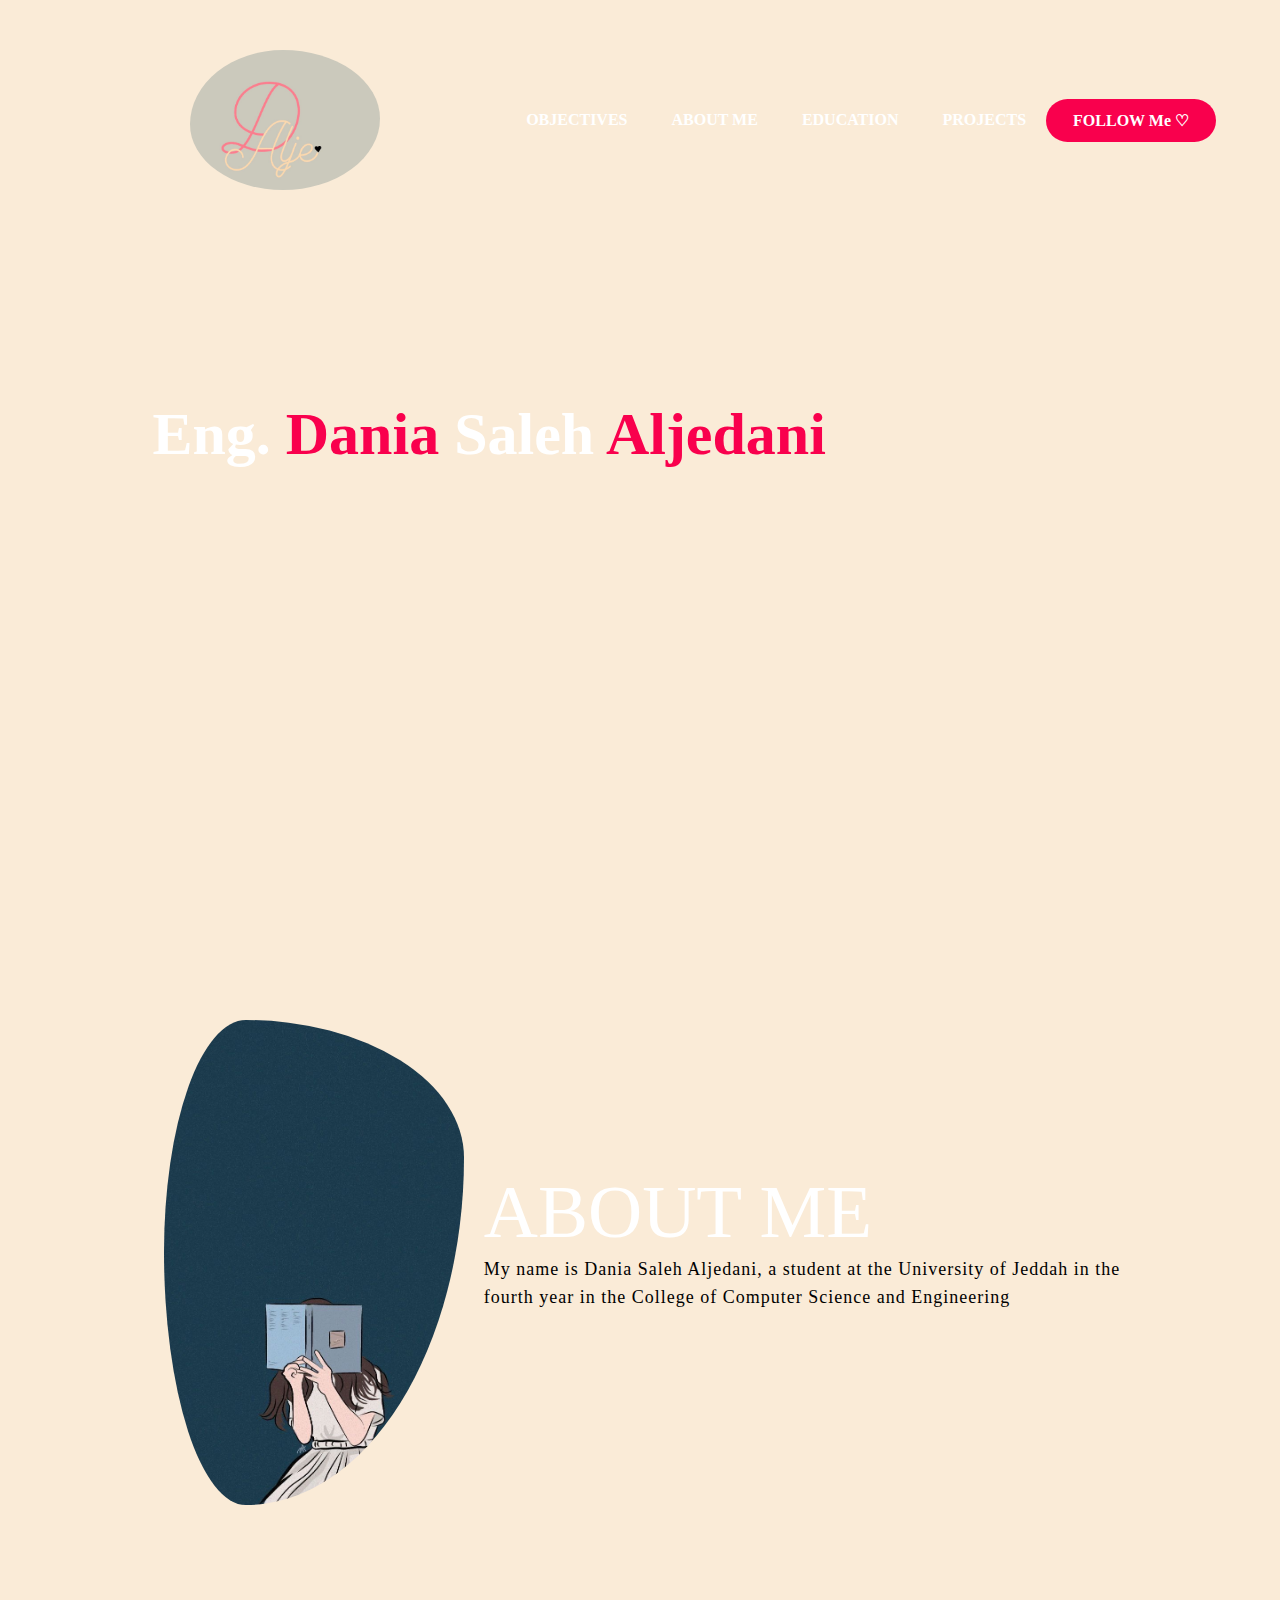
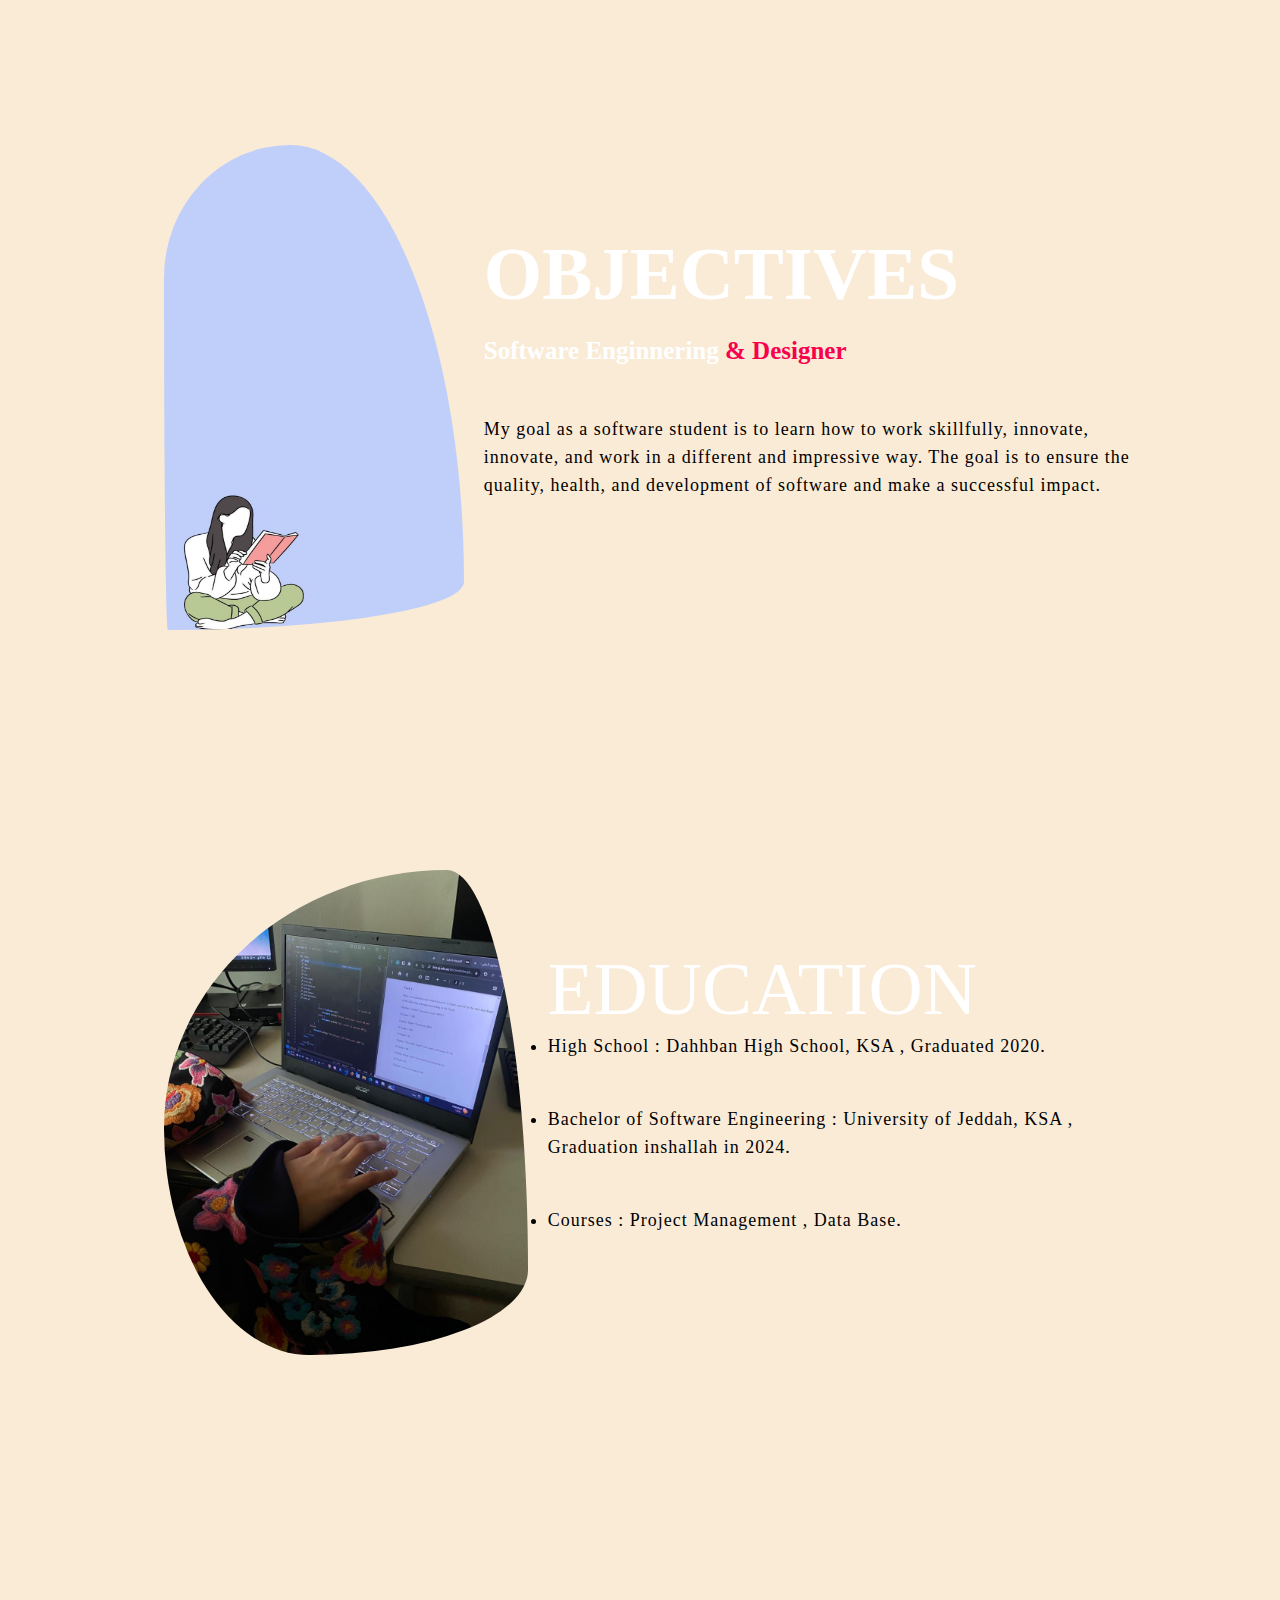
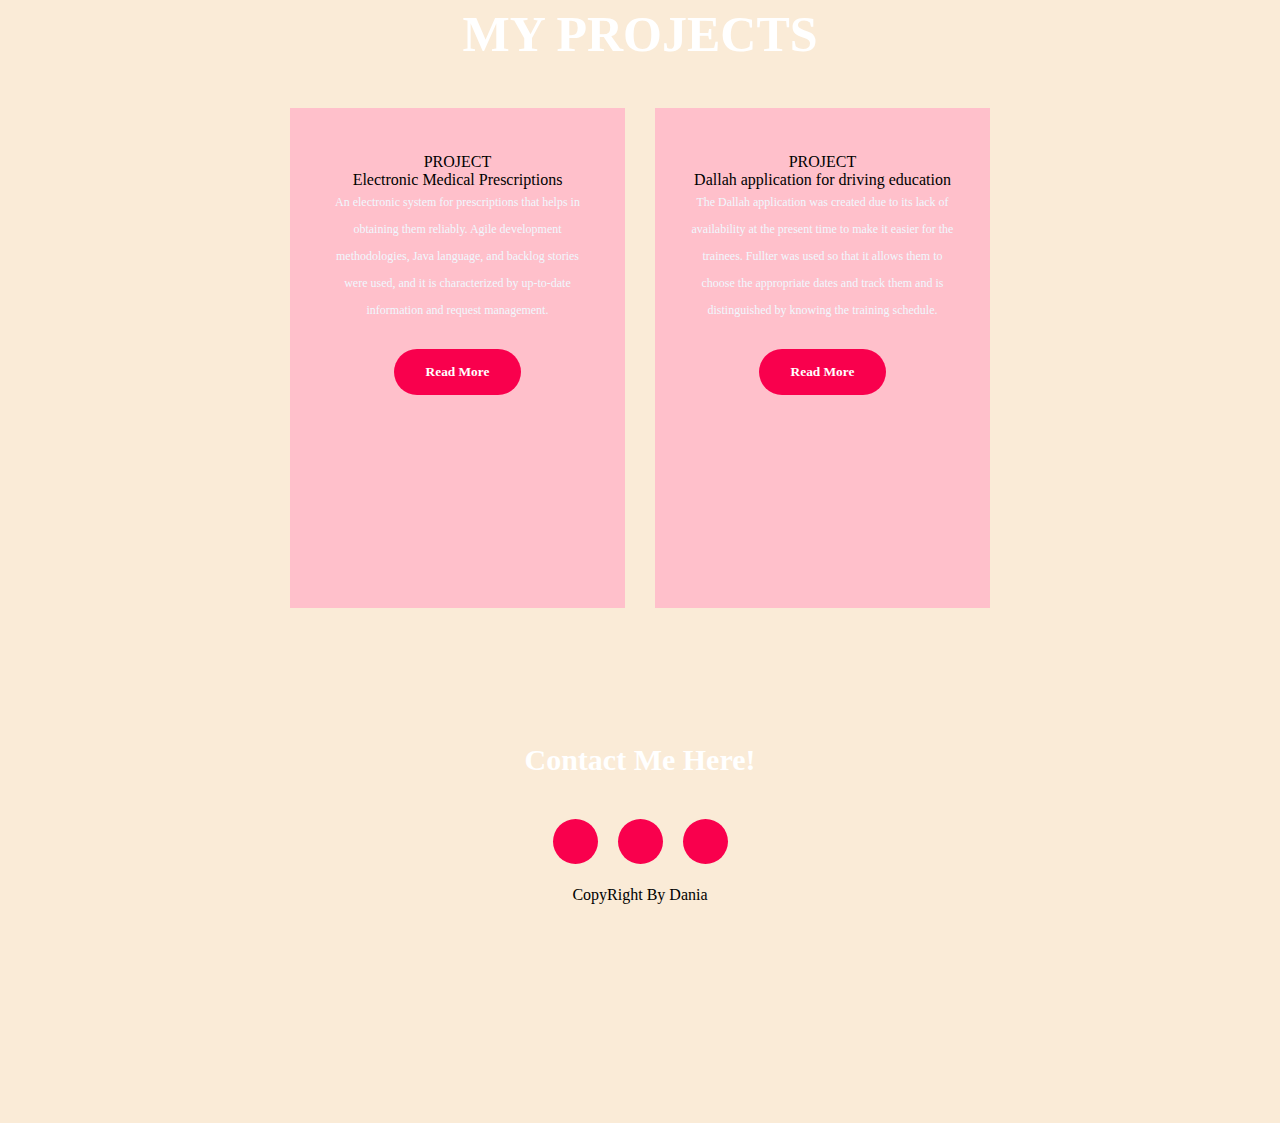
<file: index.html>
<!DOCTYPE html>
<html lang="en">
<head>
    <meta charset="UTF-8">
    <meta name="viewport" content="width=device-width, initial-scale=1.0">
    <title>My Website</title>
    <link rel="stylesheet" href="styles.css">
    <link rel="stylesheet" href="https://cdnjs.cloudflare.com/ajax/libs/font-awesome/6.4.2/css/all.min.css" integrity="sha512-z3gLpd7yknf1YoNbCzqRKc4qyor8gaKU1qmn+CShxbuBusANI9QpRohGBreCFkKxLhei6S9CQXFEbbKuqLg0DA==" crossorigin="anonymous" referrerpolicy="no-referrer" />

</head>

<body>

    <div class="Info">
      <nav>
        <img class="floatright" src="logo.jpeg" alt ="logo" width= "150" height = "150">
    
        <ul>
            <li><a href="OBJECTIVES.html">OBJECTIVES</a></li>
            <li><a href="ABOUT.html">ABOUT ME</a></li>
            <li><a href="EDUCATION.html">EDUCATION</a></li>
            <li><a href="mywork.html">PROJECTS</a></li>

        </ul>
        <a href="ContactMe.html" class="btn">FOLLOW Me ♡ </a>


      </nav>
       
      <div class="content">

        <h2> Eng.<span> Dania </span> Saleh <span> Aljedani </span></h2>
      </div>
    </div>

    <section class="about">
      <div class="main2">
        <img src="about.jpeg" alt="about">
          <div class="about-text">
          <h7>ABOUT ME</h7>
          <p>My name is Dania Saleh Aljedani, a student at the University of Jeddah in the fourth year in the College of Computer Science and Engineering</p>
        </div>
      </div>
  </section>  


    <section class="object">
      <div class="main">
        <img src="img.jpeg" alt="object">
          <div class="object-text">
          <h4>OBJECTIVES</h4>
          <h3>Software Enginnering<span> & Designer</span></h3>
          <p>My goal as a software student is to learn how to work skillfully, innovate, innovate, and work in a different and impressive way. The goal is to ensure the quality, health, and development of software and make a successful impact.</p>
        </div>
      </div>
  </section>  

  <div class="content1">
  </div>

<section class="edu">
  <div class="main3">
    <img src="edu.jpeg" alt="edu">
    <div class="edu-text">
    <h> EDUCATION </h>
        <ul>
          <li href="#">High School :
            Dahhban High School, KSA , Graduated 2020.</li>
          <li href="-">Bachelor of Software Engineering :
            University of Jeddah, KSA , 
            Graduation inshallah in 2024.</li>
          <li href="=">Courses :
            Project Management , Data Base.</li>

      </ul>

       <p style="text-align: center;"></p>

    </div>
  </div>
</section>  

<div class="mywork">
  <div class="title">
    <h6>MY PROJECTS</h6>
  </div>

  <div class="box">
  <div class="card">
  <i class="fa-solid fa-laptop-medical"></i>
  <h>PROJECT</h>
  <div class="pro">
    <h> Electronic Medical Prescriptions </h>
    <p> An electronic system for prescriptions that helps in obtaining them reliably. Agile development methodologies, Java language, and backlog stories were used, and it is characterized by up-to-date information and request management.</p>

    <p style="text-align: center;">
      <button onclick="location.href='Electronic Medical Prescriptions.pdf'">Read More</button>
        </p>
     </div>
</div>
    <div class="card">
      <i class="fa-solid fa-mobile"></i>
      <h>PROJECT</h>
      <div class="pro1">
        <h>Dallah application for driving education</h>
        <p>The Dallah application was created due to its lack of availability at the present time to make it easier for the trainees. Fullter was used so that it allows them to choose the appropriate dates and track them and is distinguished by knowing the training schedule.  </p>
        <p style="text-align: center;">
          <button onclick="location.href='Tech Tech Website in Pastel Green Black Fresh Professional Style 2 (1).pdf'">Read More</button>
            </p>
    </div>
  </div>  
  </div>
</section>

</body>

<footer>

  <p> Contact Me Here!</p>
  <div class="social">
  <a href="https://www.facebook.com/dania.alharbi.9237?mibextid=LQQJ4d"><i class="fa-brands fa-facebook"></i></a>
  <a href="https://instagram.com/danyahalje?igshid=OGQ5ZDc2ODk2ZA%3D%3D&utm_source=qr"><i class="fa-brands fa-instagram"></i></a>
  <a href="mailto:2112026@uj.edu.sa"><i class="fa-regular fa-envelope"></i></a>
 </div>
 <p class="end">CopyRight By Dania</p>
</footer>
</html>
</file>
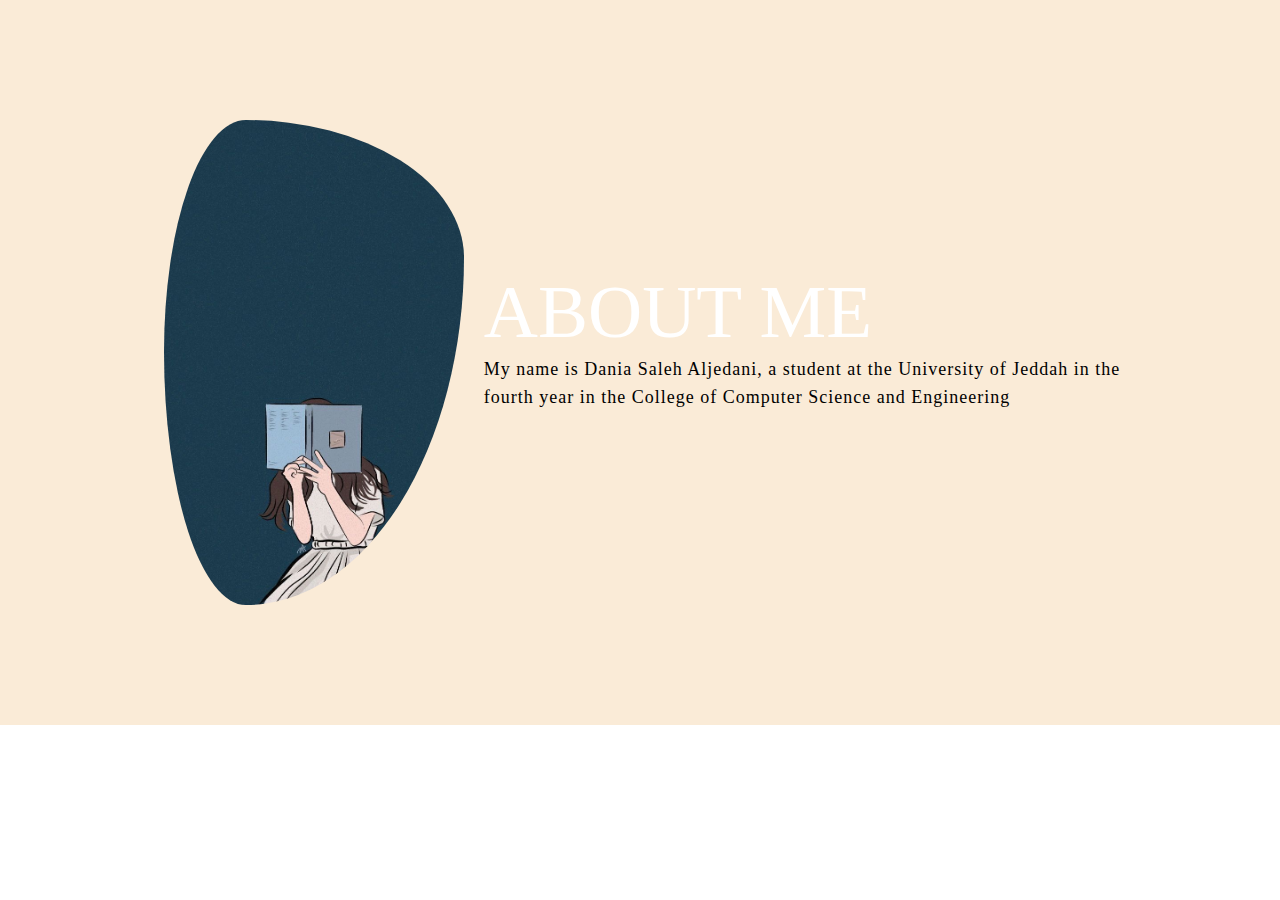
<file: ABOUT.html>
<!DOCTYPE html>
<html lang="en">
<head>
    <meta charset="UTF-8">
    <meta name="viewport" content="width=device-width, initial-scale=1.0">
    <title>My Website</title>
    <link rel="stylesheet" href="styles.css">
    <link rel="stylesheet" href="https://cdnjs.cloudflare.com/ajax/libs/font-awesome/6.4.2/css/all.min.css" integrity="sha512-z3gLpd7yknf1YoNbCzqRKc4qyor8gaKU1qmn+CShxbuBusANI9QpRohGBreCFkKxLhei6S9CQXFEbbKuqLg0DA==" crossorigin="anonymous" referrerpolicy="no-referrer" />

</head>

<body>

   
    <section class="about">
      <div class="main2">
        <img src="about.jpeg">
          <div class="about-text">
          <h7>ABOUT ME</h7>
          <p>My name is Dania Saleh Aljedani, a student at the University of Jeddah in the fourth year in the College of Computer Science and Engineering</p>
        </div>
      </div>
  </section>  
</body>
</html>
</file>
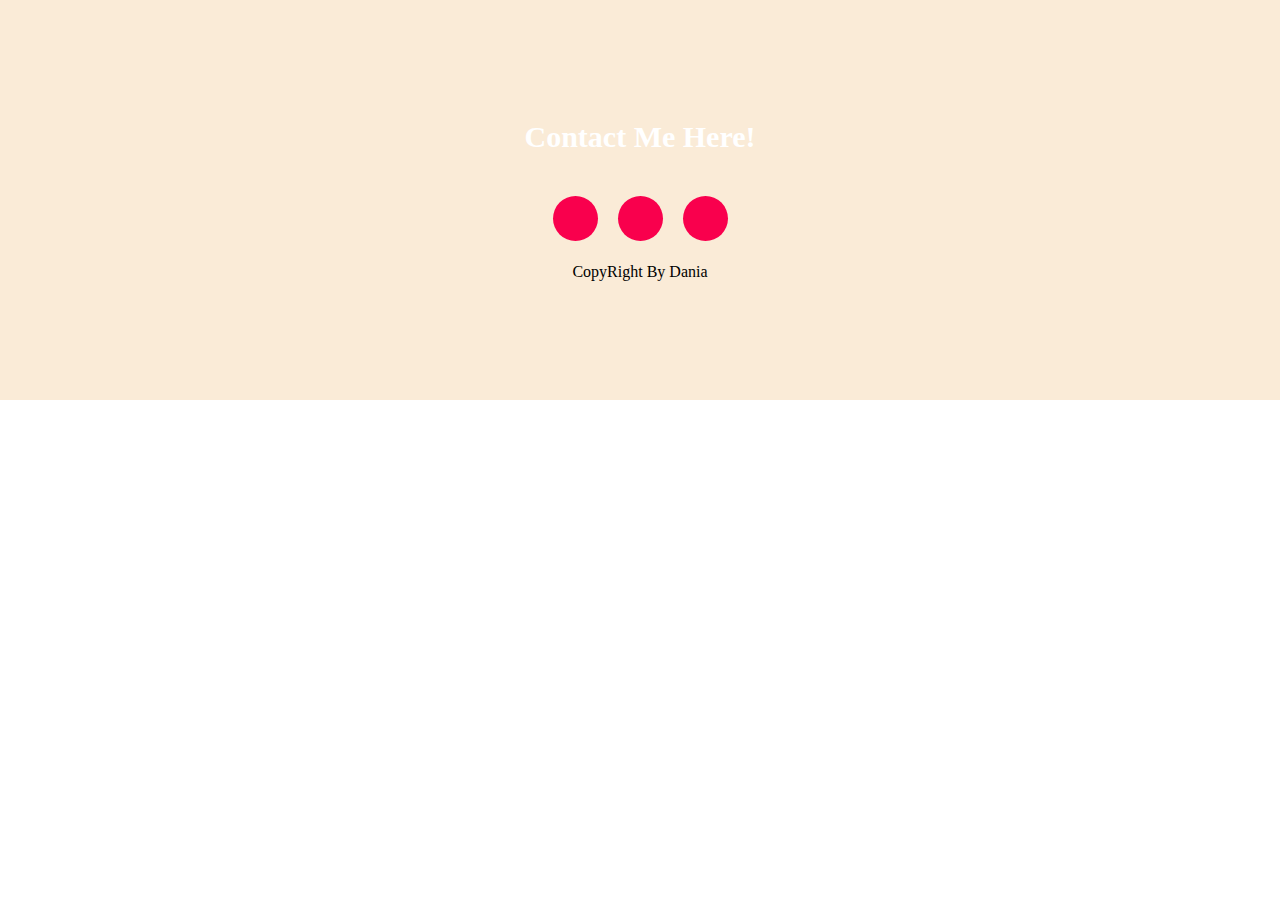
<file: ContactMe.html>
<!DOCTYPE html>
<html lang="en">
<head>
    <meta charset="UTF-8">
    <meta name="viewport" content="width=device-width, initial-scale=1.0">
    <title>My Website</title>
    <link rel="stylesheet" href="styles.css">
    <link rel="stylesheet" href="https://cdnjs.cloudflare.com/ajax/libs/font-awesome/6.4.2/css/all.min.css" integrity="sha512-z3gLpd7yknf1YoNbCzqRKc4qyor8gaKU1qmn+CShxbuBusANI9QpRohGBreCFkKxLhei6S9CQXFEbbKuqLg0DA==" crossorigin="anonymous" referrerpolicy="no-referrer" />

</head>


<footer>
    <p> Contact Me Here!</p>
   <div class="social">
    <a href="https://www.facebook.com/dania.alharbi.9237?mibextid=LQQJ4d"><i class="fa-brands fa-facebook"></i></a>
    <a href="https://instagram.com/danyahalje?igshid=OGQ5ZDc2ODk2ZA%3D%3D&utm_source=qr"><i class="fa-brands fa-instagram"></i></a>
    <a href="mailto:2112026@uj.edu.sa"><i class="fa-regular fa-envelope"></i></a>
   </div>
   <p class="end">CopyRight By Dania</p>
  </footer>
  
  
  
  </html>
</file>
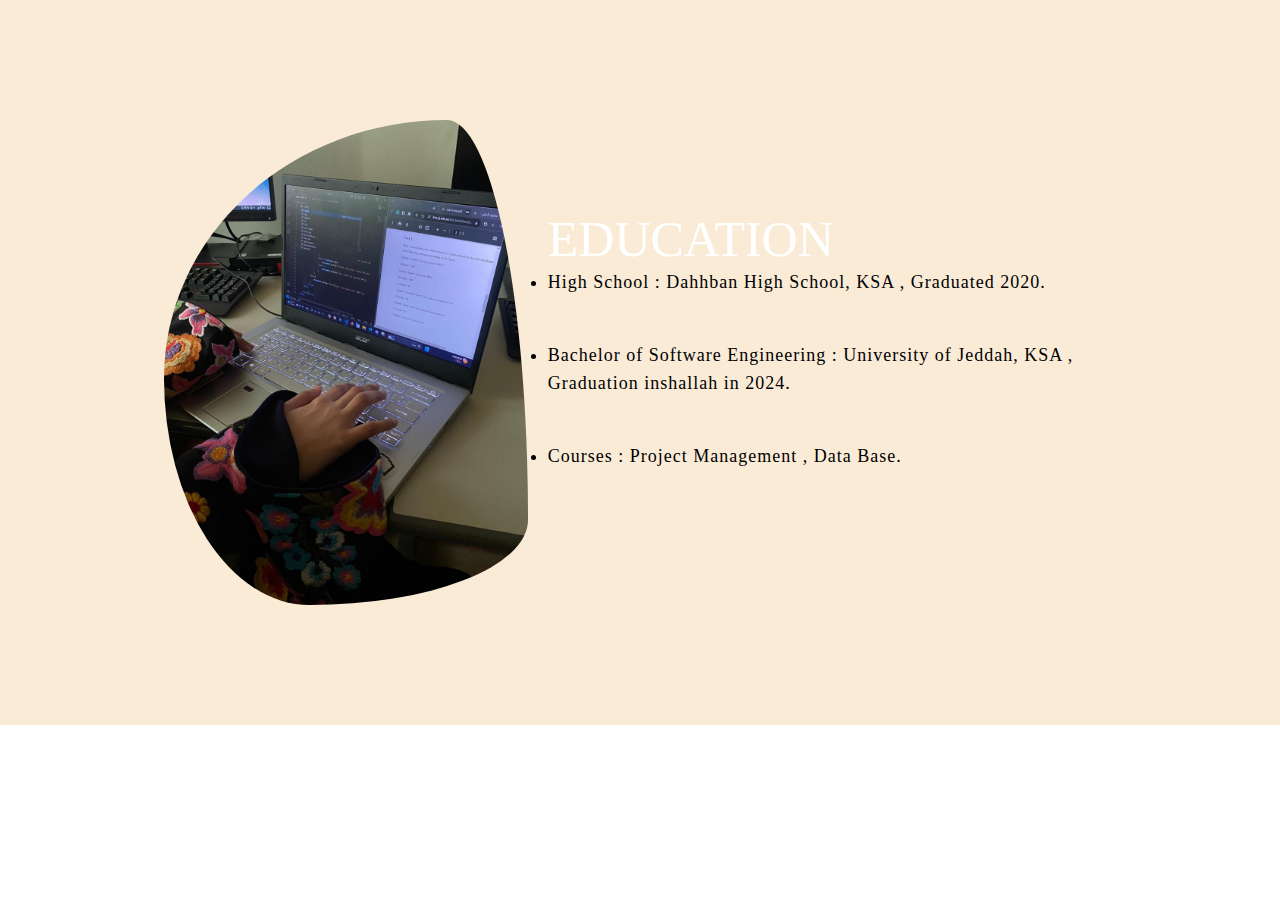
<file: EDUCATION.html>
<!DOCTYPE html>
<html lang="en">
<head>
    <meta charset="UTF-8">
    <meta name="viewport" content="width=device-width, initial-scale=1.0">
    <title>My Website</title>
    <link rel="stylesheet" href="styles.css">
    <link rel="stylesheet" href="https://cdnjs.cloudflare.com/ajax/libs/font-awesome/6.4.2/css/all.min.css" integrity="sha512-z3gLpd7yknf1YoNbCzqRKc4qyor8gaKU1qmn+CShxbuBusANI9QpRohGBreCFkKxLhei6S9CQXFEbbKuqLg0DA==" crossorigin="anonymous" referrerpolicy="no-referrer" />

</head>

<body>
    <section class="edu">
        <div class="main3">
          <img src="edu.jpeg">
          <div class="edu-text">
          <h12>EDUCATION</h12>
              <ul>
                <li href="#">High School :
                  Dahhban High School, KSA , Graduated 2020.</li>
                <li href="#">Bachelor of Software Engineering :
                  University of Jeddah, KSA , 
                  Graduation inshallah in 2024.</li>
                <li href="#">Courses :
                  Project Management , Data Base.</li>
      
            </ul>
      
             <p style="text-align: center;"></p>
      
          </div>
        </div>
      </section>  
</body>
</html>
</file>
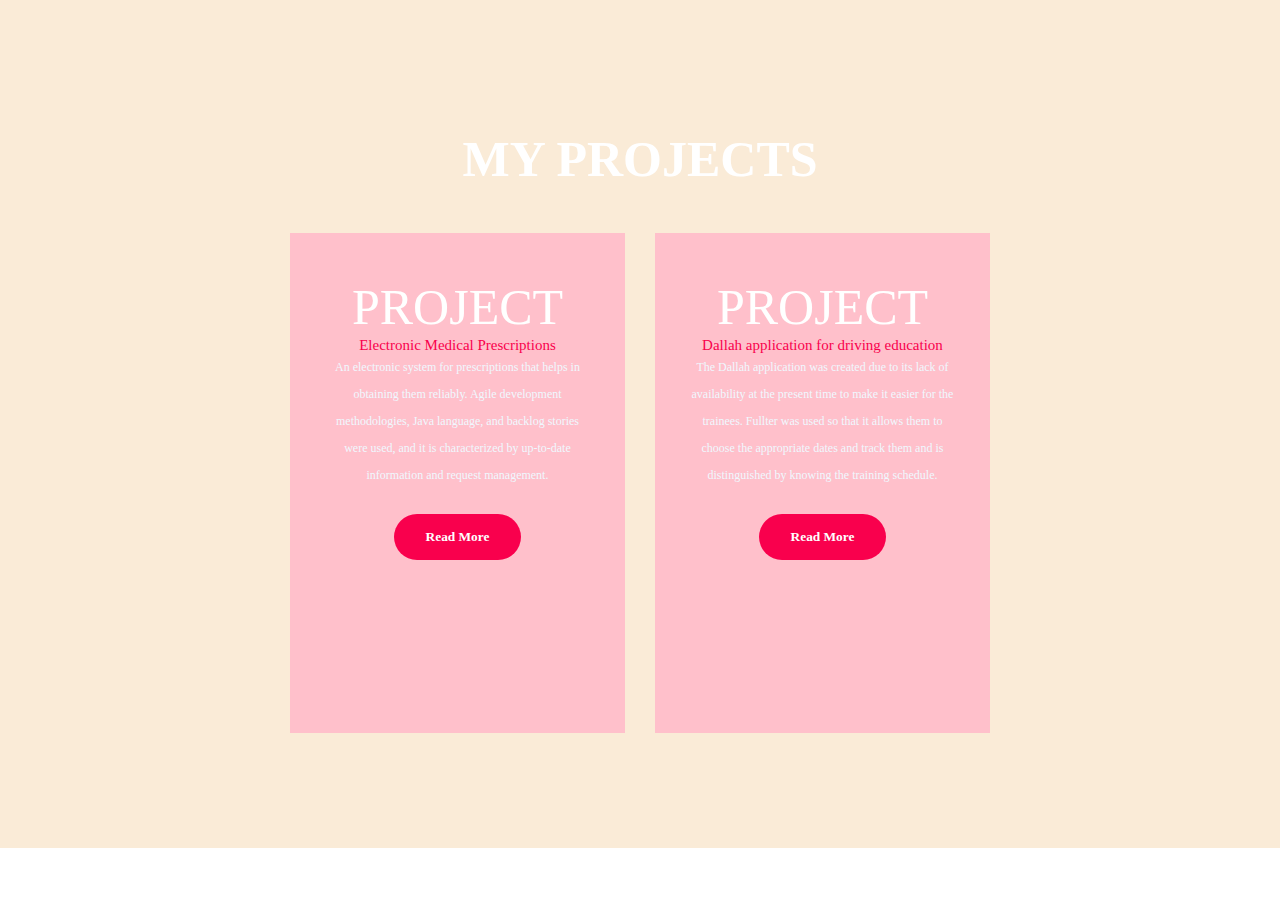
<file: mywork.html>
<!DOCTYPE html>
<html lang="en">
<head>
    <meta charset="UTF-8">
    <meta name="viewport" content="width=device-width, initial-scale=1.0">
    <title>My Website</title>
    <link rel="stylesheet" href="styles.css">
    <link rel="stylesheet" href="https://cdnjs.cloudflare.com/ajax/libs/font-awesome/6.4.2/css/all.min.css" integrity="sha512-z3gLpd7yknf1YoNbCzqRKc4qyor8gaKU1qmn+CShxbuBusANI9QpRohGBreCFkKxLhei6S9CQXFEbbKuqLg0DA==" crossorigin="anonymous" referrerpolicy="no-referrer" />

</head>

<body>

    
<div class="mywork">
    <div class="title">
      <h6>MY PROJECTS</h6>
    </div>
  
    <div class="box">
    <div class="card">
    <i class="fa-solid fa-laptop-medical"></i>
    <h10>PROJECT</h10>
    <div class="pro">
      <h8> Electronic Medical Prescriptions </h8>
      <p> An electronic system for prescriptions that helps in obtaining them reliably. Agile development methodologies, Java language, and backlog stories were used, and it is characterized by up-to-date information and request management.</p>
  
      <p style="text-align: center;">
        <button onclick="location.href='Electronic Medical Prescriptions.pdf'">Read More</button>
          </p>
       </div>
  </div>
      <div class="card">
        <i class="fa-solid fa-mobile"></i>
        <h10>PROJECT</h10>
        <div class="pro1">
          <h11>Dallah application for driving education</h11>
          <p>The Dallah application was created due to its lack of availability at the present time to make it easier for the trainees. Fullter was used so that it allows them to choose the appropriate dates and track them and is distinguished by knowing the training schedule.  </p>
          <p style="text-align: center;">
            <button onclick="location.href='Tech Tech Website in Pastel Green Black Fresh Professional Style 2 (1).pdf'">Read More</button>
              </p>
      </div>
    </div>  
    </div>
    </section>
  
  </body>
</html>
</file>
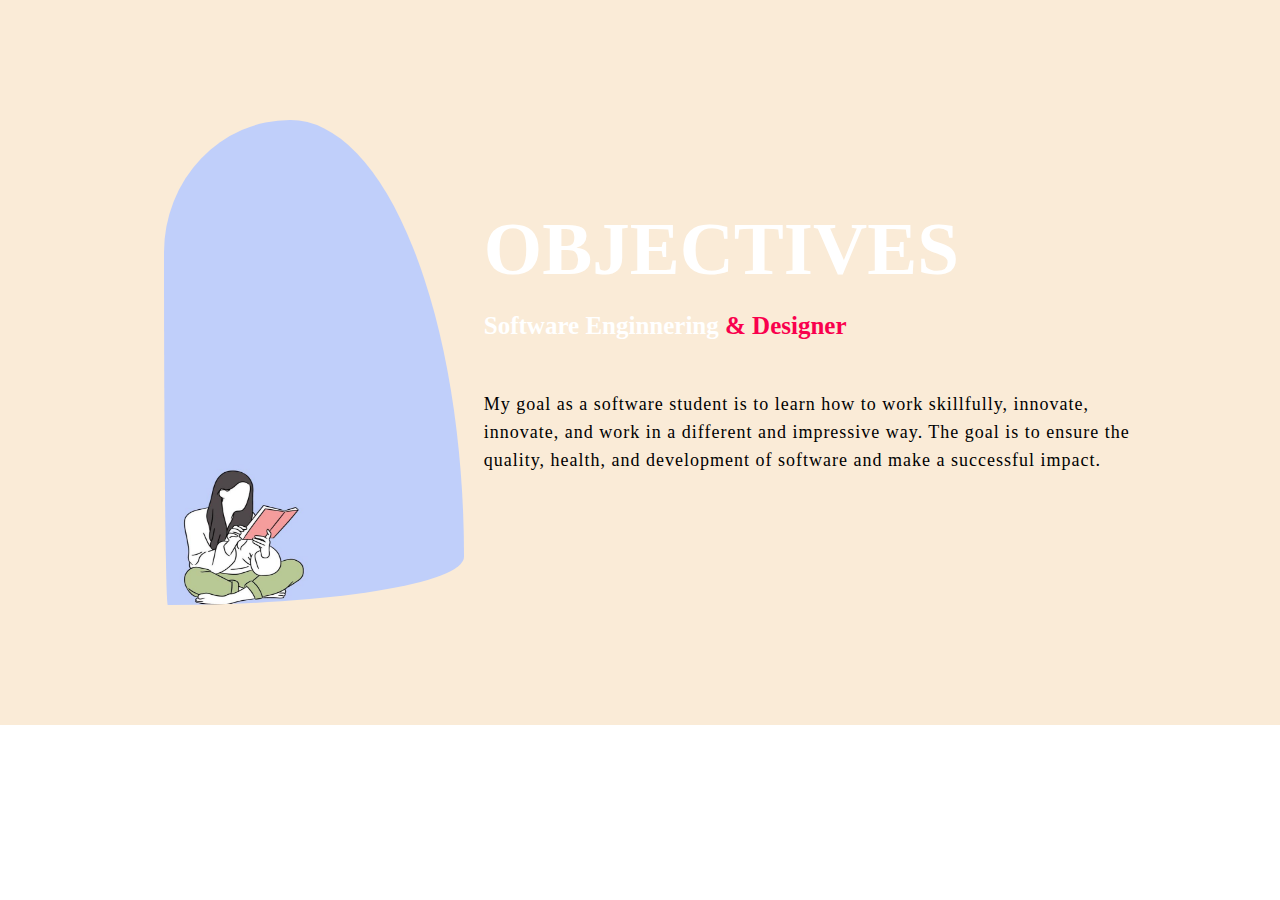
<file: OBJECTIVES.html>
<!DOCTYPE html>
<html lang="en">
<head>
    <meta charset="UTF-8">
    <meta name="viewport" content="width=device-width, initial-scale=1.0">
    <title>My Website</title>
    <link rel="stylesheet" href="styles.css">
    <link rel="stylesheet" href="https://cdnjs.cloudflare.com/ajax/libs/font-awesome/6.4.2/css/all.min.css" integrity="sha512-z3gLpd7yknf1YoNbCzqRKc4qyor8gaKU1qmn+CShxbuBusANI9QpRohGBreCFkKxLhei6S9CQXFEbbKuqLg0DA==" crossorigin="anonymous" referrerpolicy="no-referrer" />

</head>

<body>
    
    <section class="object">
        <div class="main">
          <img src="img.jpeg">
            <div class="object-text">
            <h4>OBJECTIVES</h4>
            <h3>Software Enginnering<span> & Designer</span></h3>
            <p>My goal as a software student is to learn how to work skillfully, innovate, innovate, and work in a different and impressive way. The goal is to ensure the quality, health, and development of software and make a successful impact.</p>
          </div>
        </div>
    </section>  
  
    <div class="content1">
    </div>
</body>
</html>
</file>
<file: styles.css>
*{
    padding: 0;
    margin: 0;
    font-family: 'Times New Roman', Times, serif;
    box-sizing: border-box;
    

}
.Info{
    height: 100vh;
    width: 100%;
   background-color: antiquewhite;
    background-size: cover;
    background-position: center;
}
nav{
   display: flex; 
   align-items: center;
   justify-content: space-between;
   padding-top: 45px;
   padding-left: 5%;
   padding-right: 5%;
}

.logo{
    color: white;
    font-size: 25px;
    letter-spacing: 0.5px;
    cursor: pointer;

}
span{
    color: #f9004d;

}
nav ul li{
    list-style-type: none;
    display: inline-block;
    padding: 20px 20px;
}

nav ul li a{
    color: white;
    text-decoration: none;
    font-weight: bold;
    text-transform: capitalize;
}
nav ul li a:hover{
    color:#f9004d ;
    transition: .4s;
}
.btn{
    background-color: #f9004d;
    color: white;
    text-decoration: none;
    border: 2px solid transparent;
    font-weight: bold;
    padding: 10px 25px;
    border-radius: 30px;
    transition: transform .4s;
}
.btn:hover{
    transform: scale(1.2);
}
.content , .content1{
    position:absolute ;
    top: 50%;
    left: 8%;
    transform: translateY(-50%);
}
h2{
    color: white;
    margin: 50px 50px;
    font-size: 60px;
    width: 100%;
    height: 100px;

}
.floatright{
    float:right;
    background-attachment: scroll;
    padding: 5px;
    display: block;
    width: 200px;
    margin: 0 auto;
    border-radius: 49% 51% 51% 49% / 53% 49% 51% 47%;
}
h3{
    color: white;
    font-size: 25px;
    margin-bottom: 50px;
}
.about{
    width: 100%;
    padding: 100px 0px;
    background-color: antiquewhite ;
}
.about img{
    height: 525px;
    width: 50%;
    padding: 20px;
    border-radius: 30% 70% 70% 30% / 48% 30% 70% 52%;

}
.about-text{
    width: 992px;
    
}
.main2{
    width: 992px;
    max-width: 95%;
    margin: 0 auto;
    display: flex;
    align-items: center;
    justify-content: space-around;
}
.about-text h7{
    color: white;
    font-size: 75px;
    text-transform: capitalize;
    margin-bottom: 20px;
}
.about-text p{
    color: black;
    letter-spacing: 1px;
    line-height: 28px;
    font-size: 18px;
    margin-bottom: 45px ;

}
.object{
    width: 100%;
    padding: 100px 0px;
    background-color: antiquewhite ;
}
.object img{
    height: 525px;
    width: 50%;
    padding: 20px;
    border-radius: 43% 57% 93% 7% / 29% 87% 13% 71%;

}

.object-text{
    width: 992px;
    
}
.main{
    width: 992px;
    max-width: 95%;
    margin: 0 auto;
    display: flex;
    align-items: center;
    justify-content: space-around;
}
.object-text h4{
    color: white;
    font-size: 75px;
    text-transform: capitalize;
    margin-bottom: 20px;
}
.object-text p{
    color: black;
    letter-spacing: 1px;
    line-height: 28px;
    font-size: 18px;
    margin-bottom: 45px ;
}
.edu{
    width: 100%;
    padding: 100px 0px;
    background-color: antiquewhite ;
}
.edu img{
    height: 525px;
    width: 50%;
    padding: 20px;
    border-radius: 75% 25% 59% 41% / 53% 80% 20% 47% ;

}
.edu-text{
    width: 992px;

}
.main3{
    width: 992px;
    max-width: 95%;
    margin: 0 auto;
    display: flex;
    align-items: center;
    justify-content: space-around;
}

.edu-text h{
    color: white;
    font-size: 75px;
    text-transform: capitalize;
    margin-bottom: 20px;
}
.edu-text ul li{
    color:black;
    letter-spacing: 1px;
    line-height: 28px;
    font-size: 18px;
    margin-bottom: 45px ;
}

button{
    background-color: #f9004d;
    color: white;
    text-decoration: none;
    border: 2px solid transparent;
    font-weight: bold;
    padding: 13px 30px;
    border-radius: 30px;
    transition: .4s;
}

button:hover{
    background-color: transparent;
    border: 2px solid #f9004d;
    cursor: pointer;

}
.mywork{
    background: antiquewhite;
    width: 100%;
    padding: 100px 0px;



}
.title h6, h10, h12{
    color: white;
    font-size: 50px;
    width: 1130px ;
    margin: 30px auto;
    text-align: center;

}
.box{
    display: flex;
    justify-content: center;
    align-items: center;
    min-height: 400px;
}
.projects{
    width: 100%;
    padding: 100px 0px;
    background-color: antiquewhite ;
}
.card{
    height: 500px;
    width: 335px;
    padding: 20px 35px;
    background: pink;
    margin: 15px;
    position: relative;
    overflow: hidden;
    text-align: center;


}
.card i{
    font-size: 30px;
    display: block;
    text-align: center;
    margin:25px 0px ;
    color: #f9004d;

}
 h7 , h8 , h11 {
    color: #f9004d;
    font-size: 15px;
    margin-bottom: 15px;
}
.pro p , .pro1 p{

    color: aliceblue;
    font-size: 12px;
    line-height: 27px;
    margin-bottom: 25px ;

}
.card .button{
    background-color: #f9004d;
    color: white;
    text-decoration: none;
    border: 5px solid transparent;
    font-weight: bold;
    padding: 9px 30px;
    border-radius: 30px;
    transition: .4s;
}
.card .button:hover{
    background-color: transparent;
    border: 2px solid #f9004d;
    cursor: pointer;
}

.contact{
    width: 100%;
    height: 290px;
    background:antiquewhite ;
    display: flex;
    align-items: center;
    flex-direction: column;
    justify-content: center;
}
.contact p{
    color:white ;
    font-size: 30px;
    font-weight: bold;
    margin-bottom: 25px;
}
.contact .btn{
    background-color: #f9004d;
        color: white;
        text-decoration: none;
        border: 5px solid transparent;
        font-weight: bold;
        padding: 9px 30px;
        border-radius: 30px;
        transition: .4s;
}
.contact .btn{
    background-color: transparent;
    border: 2px solid #f9004d;
    cursor: pointer;
}
footer{
   position: relative; 
   width: 100%;
   height: 400px;
   background: antiquewhite;
   display: flex;
   flex-direction:column ;
   align-items: center;
   justify-content: center;
}
footer p:nth-child(1){
    font-size: 30px;
    color: white;
    margin-bottom: 20px;
    font-weight: bold;
}
footer p:nth-child(2){
    color: white;
    width:500px ;
    font-size: 17px;
    text-align: center;
    line-height:26px ;
}
.social{
    display: flex;
}
.social a{
   width: 45px; 
   height: 45px;
   display: flex;
   align-items: center;
   justify-content: center;
   background: #f9004d;
   border-radius: 50%;
   margin: 22px 10px;
   text-decoration: none;
   font-size: 20px;
}
.social a:hover{
    transform: scale(1.3);
    transition:.3s ;
}
</file>
